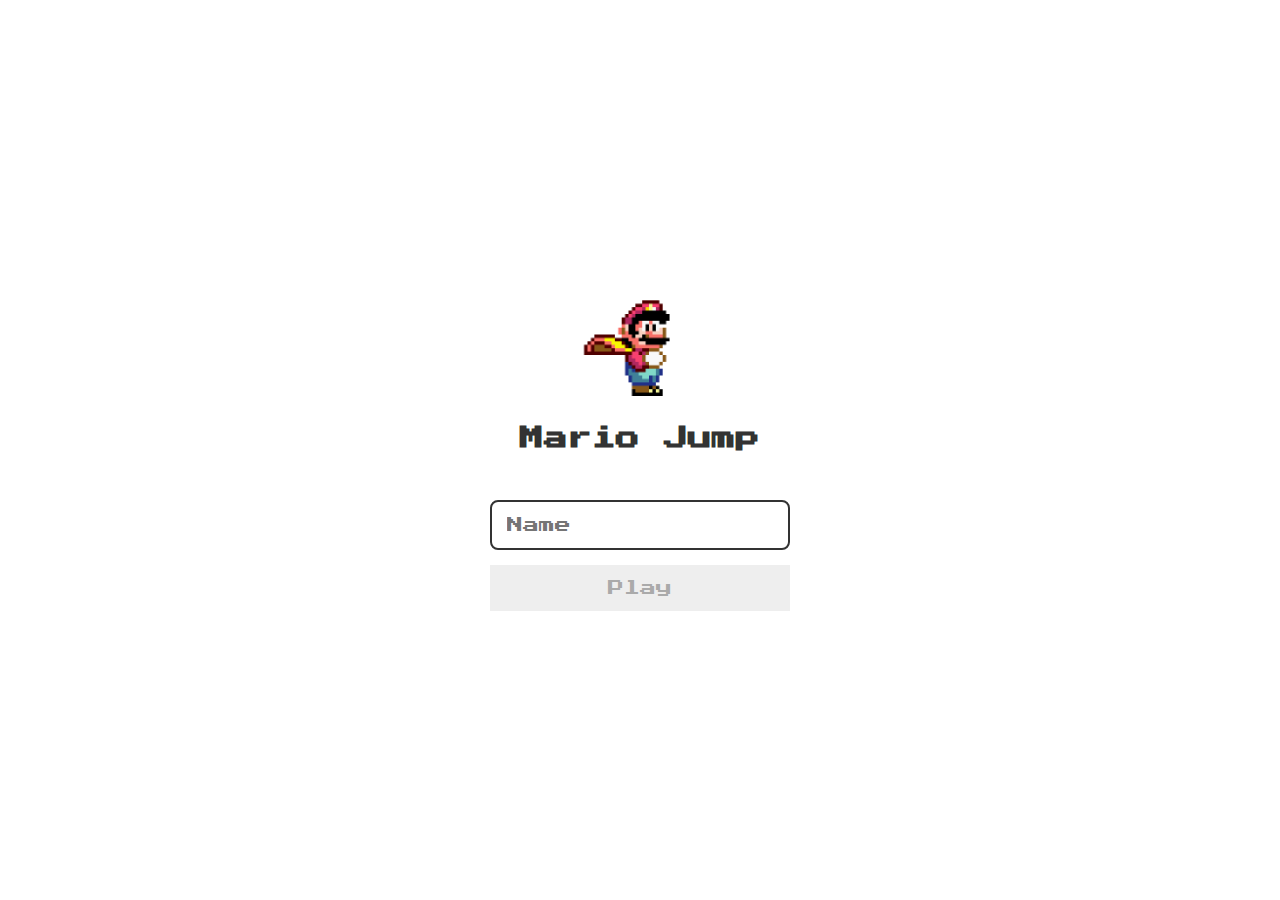
<file: index.html>
<!DOCTYPE html>
<html lang="en">
<head>
    <meta charset="UTF-8">
    <meta name="viewport" content="width=device-width, initial-scale=1.0">

    <link rel="stylesheet" href="./css/login.css">

    <script defer src="./js/login.js"></script>

    <title>Mario Jump | Login</title>
</head>
<body>

    <form class="login-form">
        <div class="login__header">
            <img src="./imagens/mario.gif" alt="brain icon">
            <h1>Mario Jump</h1>
        </div>

        <input type="text" placeholder="Name" class="login__input">
        <button type="submit" class="login__button" disabled>Play</button>

    </form>
    
</body>
</html>
</file>
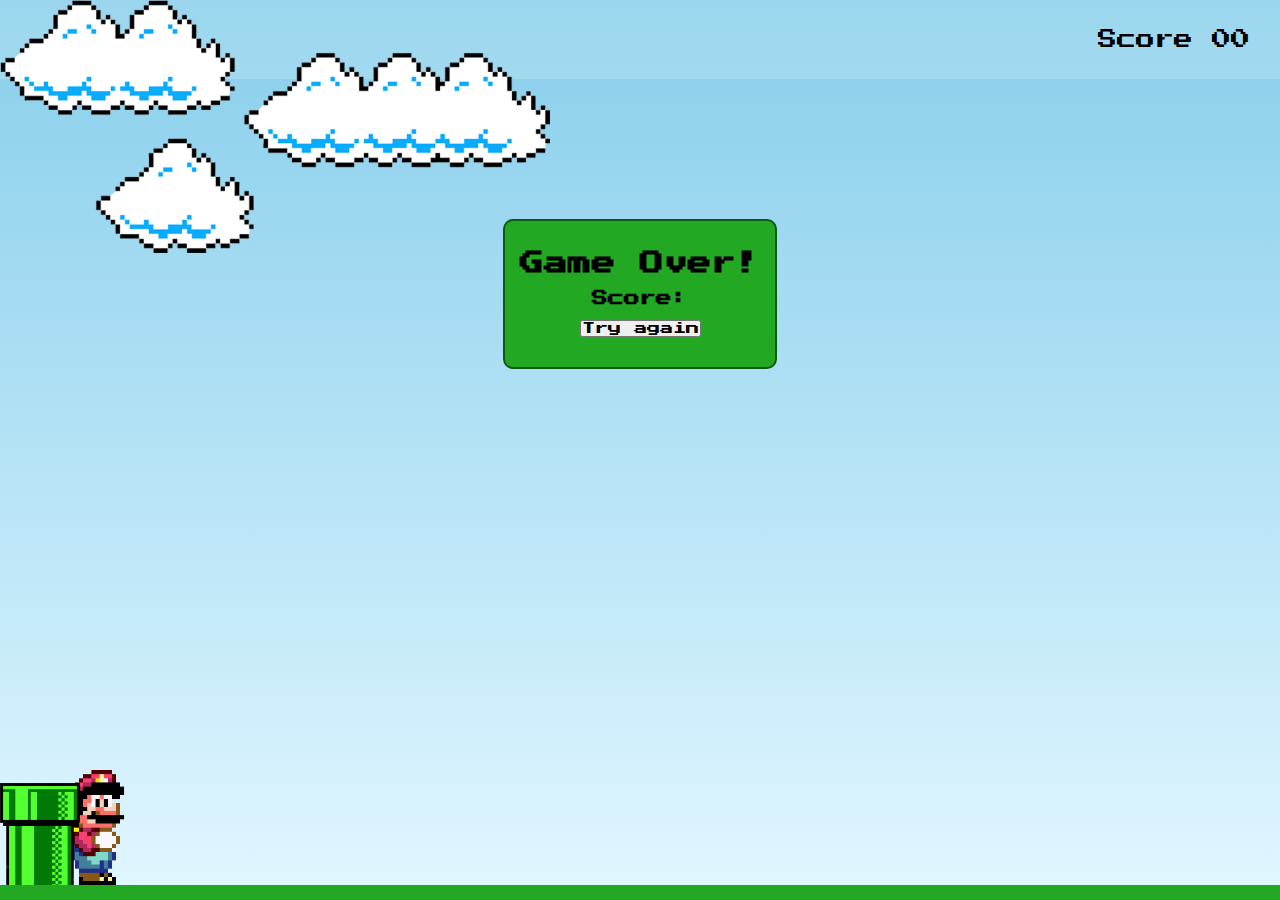
<file: game.html>
<!DOCTYPE html>
<html lang="en">

<head>
	<meta charset="UTF-8">
	<meta name="viewport" content="width=device-width, initial-scale=1.0">
	<link rel="stylesheet" href="./css/style.css">
	<script src="./js/script.js" defer></script>
	<title>Mario Jump</title>

</head>

<body>
	<div class="game-board">

		<header>
			<span class="player"></span>
			<span>Score <span class="timer">00</span></span>
		</header>
		<img src="imagens/clouds.png" class="clouds">
		<img src="imagens/mario.gif" class="mario">
		<img src="imagens/pipe.png" class="pipe">

		<div class="restart">
			<h2>Game Over!</h2>
			<h4>Score: </h4>
			<input type="button" value="Try again" onClick="window.location.reload()">
		</div>

	</div>


</body>

















</html>
</file>
<file: css/login.css>
@import url('https://fonts.googleapis.com/css2?family=Press+Start+2P&display=swap');

*{
	margin:0;
	padding:0;
	box-sizing:border-box;
	font-family: 'Press Start 2P', cursive;
}

.login-form {
    display: flex;
    flex-direction: column;
    align-items: center;
    height: 98vh;
    justify-content: center;
}

.login__header {
    display: flex;
    align-items: center;
    flex-direction: column;
    justify-content: center;
    margin-bottom: 50px;
}

.login__header img {
    width: 125px;
    margin-bottom: 30px;
    margin-right: 24px;
}

.login__header h1 {
    color: #333;
    font-size: 1.5em;
}

.login__input {
    border: 2px solid #333;
    border-radius: 8px;
    color: #333;
    font-size: 1em;
    margin-bottom: 15px;
    width: 100%;
    max-width: 300px;
    outline: none;
    padding: 15px;
}

.login__button {
    background-color: #ee665c;
    padding: 15px;
    border: 8px;
    cursor: pointer;
    font-size: 1em;
    width: 100%;
    max-width: 300px;
    color: #fff;
}

.login__button:disabled {
    background-color: #eee;
    color: #aaa;
    cursor: auto;
}
</file>
<file: css/style.css>
@import url('https://fonts.googleapis.com/css2?family=Press+Start+2P&display=swap');

*{
	margin:0;
	padding:0;
	box-sizing:border-box;
	font-family: 'Press Start 2P', cursive;
}

div.game-board {
	width:100%;
	height:100vh;
	border-bottom:15px solid rgb(35, 168, 35);
	margin:0 auto;
	position:relative;
	overflow:hidden;
	background: linear-gradient(#87CEEB, #E0F6FF);
	display: flex;
	flex-direction: column;
}

header {
    display: flex;
    align-items: center;
    justify-content: space-between;
    background-color: rgba(255, 255, 255, 0.171);
    font-size: 1.2em;
    width: 100%;
    padding: 30px;
    margin: 0 0 15px;
}

div.restart {
	display: flex;
	flex-direction: column;
	align-items: center;
	justify-content: space-evenly;
	margin: 0 auto;
	margin-top: 125px;
	border: 2px solid rgb(14, 90, 14);
	max-width: 300px;
	height: 150px;
	padding: 15px;
	border-radius: 10px;
	background-color: rgb(35, 168, 35);
}


.pipe{
	position:absolute;
	bottom:0;
	width:80px;
	animation: pipe-animation 1.5s infinite linear;
}

.mario{
	position:absolute;
	width:150px;
	bottom:0;
}

.jump{
	animation: jump 500ms ease-out;
	
}

.clouds{
	position:absolute;
	width:550px;
	animation: clouds-animation 20s infinite linear;
}

@keyframes pipe-animation{
	from {
		right:-80px;
		
	}
	
	to {
		right:100%;
	}
} 


@keyframes jump{
	
	0% {
		bottom:0;
	}
	
	40% {
		bottom:180px;
	}
	
	50% {
		bottom:180px;
	}
	
	60% {
		bottom:180px;
	}
	
	100% {
		bottom:0;
	}
}

@keyframes clouds-animation{
	from{
		right:-550px;
	}
	
	to{
		right:100%;
	}
	
}
</file>
